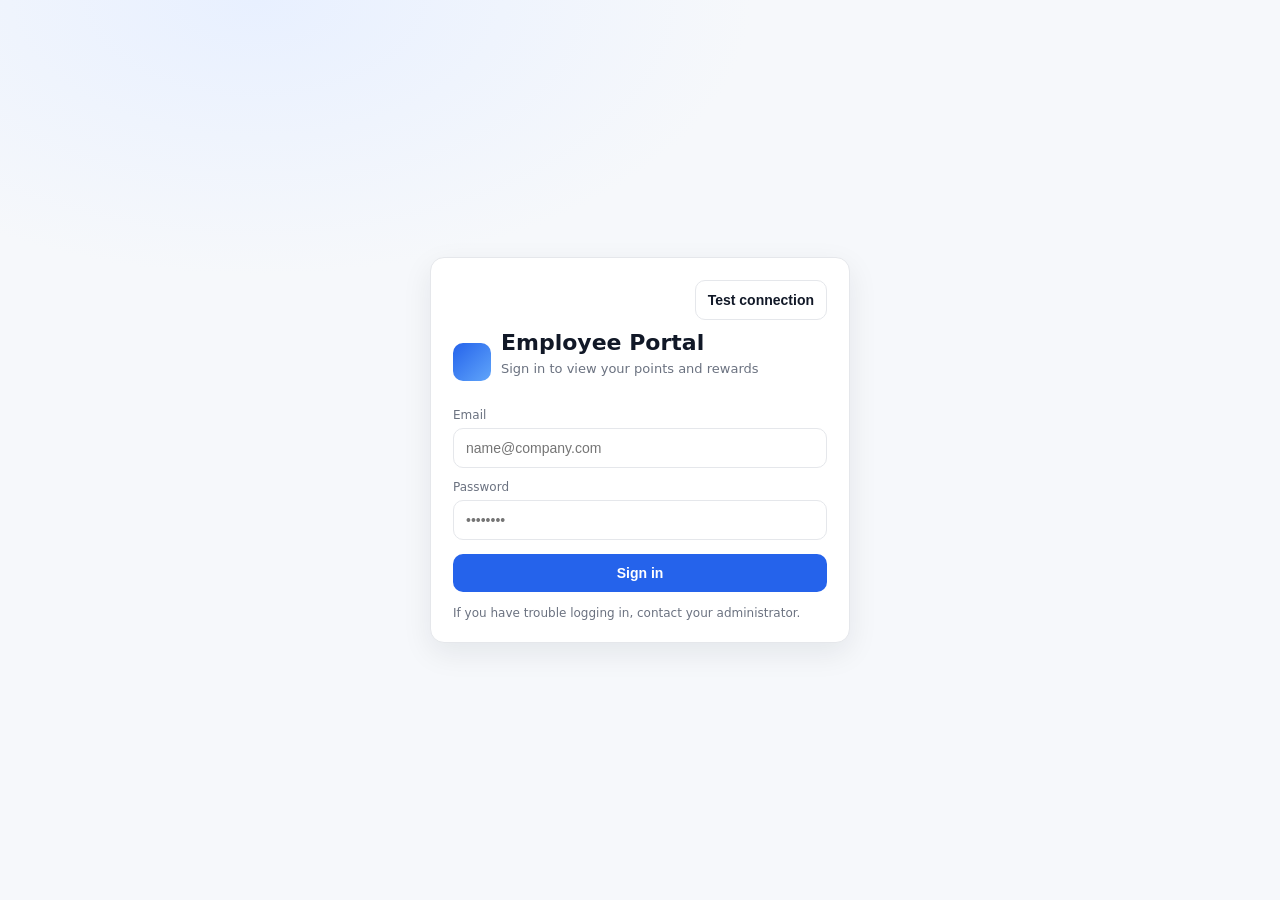
<file: ProjectTemplate/index.html>
﻿<!DOCTYPE html>
<html>
<head>
    <meta charset="utf-8" />
    <title>Employee Login</title>

    <!--linking style file-->
    <link rel="stylesheet" href="Styles.css">
    
    <!-- jQuery (REQUIRED) -->
    <script src="https://ajax.googleapis.com/ajax/libs/jquery/3.3.1/jquery.min.js"></script>

    <script type="text/javascript">

        // TEST DATABASE CONNECTION
        function TestButtonHandler() {
            $.ajax({
                type: "POST",
                url: "ProjectServices.asmx/TestConnection",
                data: "{}",
                contentType: "application/json; charset=utf-8",
                dataType: "json",
                success: function (msg) {
                    alert(msg.d);
                },
                error: function (xhr) {
                    console.log(xhr);
                    alert("Cannot reach webservice (" + xhr.status + "): " + xhr.responseText);
                }
            });
        }

        // LOGIN FUNCTION
        function login() {
            $("#errorMessage").text("");

            var parameters = JSON.stringify({
                email: $("#email").val(),
                password: $("#password").val()
            });

            $.ajax({
                type: "POST",
                url: "ProjectServices.asmx/Login",
                data: parameters,
                contentType: "application/json; charset=utf-8",
                dataType: "json",

                success: function (msg) {
                    var result = msg.d;

                    if (result.success) {
                        window.location.href = "home.html";
                    } else {
                        $("#errorMessage").text(result.message);
                    }
                },

                error: function (xhr) {
                    console.log(xhr);
                    $("#errorMessage").text(
                        "Server error (" + xhr.status + "): " + xhr.responseText
                    );
                }
            });
        }

    </script>
</head>

<body>
    <div class="page">
        <div class="card">

            <div class="topTools">
                <button class="btn btnGhost" onclick="TestButtonHandler()">Test connection</button>
            </div>

            <div class="brand">
                <div class="logo"></div>
                <div>
                    <h1>Employee Portal</h1>
                    <div class="sub">Sign in to view your points and rewards</div>
                </div>
            </div>

            <div class="formRow">
                <label for="email">Email</label>
                <input id="email" type="text" placeholder="name@company.com" />
            </div>

            <div class="formRow">
                <label for="password">Password</label>
                <input id="password" type="password" placeholder="••••••••" />
            </div>

            <div class="actions">
                <button class="btn btnPrimary" onclick="login()">Sign in</button>
            </div>

            <div id="errorMessage" class="error"></div>

            <div class="smallNote">
                If you have trouble logging in, contact your administrator.
            </div>

        </div>
    </div>
</body>
</html>
</file>
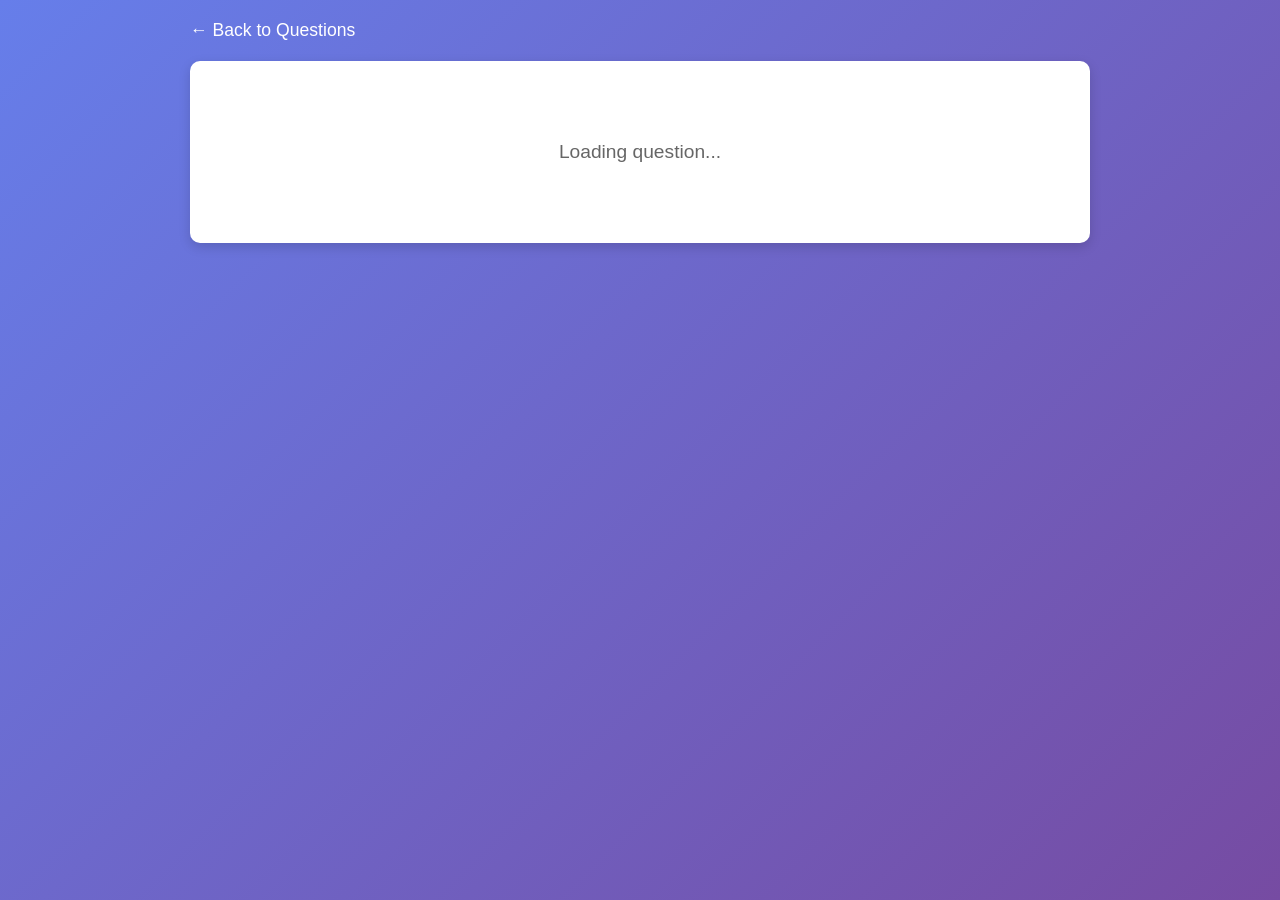
<file: ProjectTemplate/EssayQuestionDetail.html>
<!DOCTYPE html>
<html lang="en">
<head>
    <meta charset="UTF-8">
    <meta name="viewport" content="width=device-width, initial-scale=1.0">
    <title>Answer Essay Question - Wellness Platform</title>
    <style>
        * {
            margin: 0;
            padding: 0;
            box-sizing: border-box;
        }

        body {
            font-family: 'Segoe UI', Tahoma, Geneva, Verdana, sans-serif;
            background: linear-gradient(135deg, #667eea 0%, #764ba2 100%);
            min-height: 100vh;
            padding: 20px;
        }

        .container {
            max-width: 900px;
            margin: 0 auto;
        }

        .back-link {
            color: white;
            text-decoration: none;
            font-size: 1.1em;
            margin-bottom: 20px;
            display: inline-block;
        }

        .back-link:hover {
            text-decoration: underline;
        }

        .card {
            background: white;
            border-radius: 10px;
            padding: 40px;
            box-shadow: 0 4px 12px rgba(0, 0, 0, 0.15);
        }

        .loading {
            text-align: center;
            padding: 40px;
            color: #666;
            font-size: 1.2em;
        }

        .error {
            background: #ffebee;
            color: #c62828;
            padding: 20px;
            border-radius: 10px;
            margin-bottom: 20px;
        }

        .question-header {
            border-bottom: 2px solid #f0f0f0;
            padding-bottom: 20px;
            margin-bottom: 30px;
        }

        .question-title {
            font-size: 2em;
            font-weight: bold;
            color: #333;
            margin-bottom: 15px;
        }

        .badge {
            padding: 6px 15px;
            border-radius: 20px;
            font-size: 0.9em;
            font-weight: bold;
            background: #4CAF50;
            color: white;
        }

        .question-text {
            font-size: 1.2em;
            line-height: 1.6;
            color: #555;
            margin-bottom: 30px;
            padding: 20px;
            background: #f8f9fa;
            border-radius: 8px;
            border-left: 4px solid #667eea;
        }

        .answer-section {
            margin-top: 30px;
        }

        .answer-section h3 {
            margin-bottom: 15px;
            color: #333;
        }

        .answer-textarea {
            width: 100%;
            min-height: 300px;
            padding: 15px;
            border: 2px solid #ddd;
            border-radius: 8px;
            font-size: 1em;
            font-family: inherit;
            resize: vertical;
            transition: border-color 0.3s;
        }

        .answer-textarea:focus {
            outline: none;
            border-color: #667eea;
        }

        .char-counter {
            text-align: right;
            color: #999;
            font-size: 0.9em;
            margin-top: 5px;
        }

        .char-counter.warning {
            color: #ff9800;
            font-weight: bold;
        }

        .char-counter.valid {
            color: #4CAF50;
        }

        .submit-section {
            margin-top: 30px;
            display: flex;
            justify-content: space-between;
            align-items: center;
            flex-wrap: wrap;
            gap: 15px;
        }

        .submit-info {
            color: #666;
            font-size: 0.95em;
        }

        .btn {
            padding: 15px 40px;
            border: none;
            border-radius: 8px;
            font-size: 1.1em;
            font-weight: bold;
            cursor: pointer;
            transition: all 0.3s;
        }

        .btn-primary {
            background: #4CAF50;
            color: white;
        }

        .btn-primary:hover:not(:disabled) {
            background: #45a049;
            transform: translateY(-2px);
            box-shadow: 0 4px 8px rgba(0, 0, 0, 0.2);
        }

        .btn-primary:disabled {
            background: #ccc;
            cursor: not-allowed;
        }

        .success-message {
            background: #e8f5e9;
            border: 2px solid #4CAF50;
            color: #2e7d32;
            padding: 30px;
            border-radius: 10px;
            text-align: center;
            font-size: 1.1em;
        }

        .success-icon {
            font-size: 4em;
            margin-bottom: 15px;
        }

        .success-message h2 {
            color: #2e7d32;
            margin-bottom: 10px;
        }

        .success-message .points {
            font-size: 1.5em;
            font-weight: bold;
            color: #4CAF50;
            margin: 15px 0;
        }

        .already-submitted {
            background: #e3f2fd;
            border: 2px solid #2196F3;
            color: #1565c0;
            padding: 30px;
            border-radius: 10px;
            text-align: center;
        }

        .already-submitted-icon {
            font-size: 4em;
            margin-bottom: 15px;
        }
    </style>
</head>
<body>
    <div class="container">
        <a href="essay-questions.html" class="back-link">← Back to Questions</a>

        <div class="card">
            <div id="errorContainer"></div>
            <div id="loadingContainer" class="loading">Loading question...</div>
            <div id="questionContainer" style="display: none;"></div>
            <div id="successContainer" style="display: none;"></div>
        </div>
    </div>

    <script>
        // Configuration
        const CURRENT_USER_ID = getUserIdFromSession(); // TODO: Get from session/login

        // Get question ID from URL
        const urlParams = new URLSearchParams(window.location.search);
        const questionId = parseInt(urlParams.get('id'));

        if (!questionId) {
            showError('Invalid question ID');
        }

        // Show error
        function showError(message) {
            const errorContainer = document.getElementById('errorContainer');
            errorContainer.innerHTML = `<div class="error"><strong>Error:</strong> ${message}</div>`;
            document.getElementById('loadingContainer').style.display = 'none';
        }

        // Update character counter
        function updateCharCounter() {
            const textarea = document.getElementById('answerText');
            const counter = document.getElementById('charCounter');
            const submitBtn = document.getElementById('submitBtn');
            const length = textarea.value.length;
            
            counter.textContent = `${length} characters`;
            
            if (length < 50) {
                counter.className = 'char-counter warning';
                counter.textContent += ' (minimum 50 required)';
                submitBtn.disabled = true;
            } else {
                counter.className = 'char-counter valid';
                counter.textContent += ' ✓';
                submitBtn.disabled = false;
            }
        }

        // Load question details
        function loadQuestion() {
            fetch('ProjectServices.asmx/GetEssayQuestionDetail', {
                method: 'POST',
                headers: {
                    'Content-Type': 'application/json'
                },
                body: JSON.stringify({
                    questionId: questionId,
                    userId: CURRENT_USER_ID
                })
            })
            .then(response => response.json())
            .then(data => {
                const question = data.d;
                document.getElementById('loadingContainer').style.display = 'none';
                document.getElementById('questionContainer').style.display = 'block';

                if (question.HasSubmitted) {
                    // Show already submitted message
                    document.getElementById('questionContainer').innerHTML = `
                        <div class="already-submitted">
                            <div class="already-submitted-icon">✅</div>
                            <h2>Already Submitted</h2>
                            <p>You have already submitted an answer to this question.</p>
                            <p><strong>Points Earned:</strong> ${question.PointsAwarded || question.Points}</p>
                            <p style="margin-top: 20px;">
                                <button class="btn btn-primary" onclick="window.location.href='essay-questions.html'">
                                    Back to Questions
                                </button>
                            </p>
                        </div>
                    `;
                } else {
                    // Show question with answer form
                    document.getElementById('questionContainer').innerHTML = `
                        <div class="question-header">
                            <div class="question-title">${question.Title}</div>
                            <span class="badge">💎 ${question.Points} points</span>
                        </div>

                        <div class="question-text">
                            ${question.QuestionText}
                        </div>

                        <div class="answer-section">
                            <h3>Your Answer</h3>
                            <textarea 
                                id="answerText" 
                                class="answer-textarea" 
                                placeholder="Type your answer here... (minimum 50 characters)"
                                oninput="updateCharCounter()"></textarea>
                            <div id="charCounter" class="char-counter warning">0 characters (minimum 50 required)</div>
                        </div>

                        <div class="submit-section">
                            <div class="submit-info">
                                Your answer will be submitted and you'll earn ${question.Points} points.
                            </div>
                            <button id="submitBtn" class="btn btn-primary" onclick="submitAnswer()" disabled>
                                Submit Answer
                            </button>
                        </div>
                    `;
                }
            })
            .catch(error => {
                console.error('Error loading question:', error);
                showError('Failed to load question. Please try again.');
            });
        }

        // Submit answer
        function submitAnswer() {
            const answerText = document.getElementById('answerText').value.trim();
            const submitBtn = document.getElementById('submitBtn');

            if (answerText.length < 50) {
                showError('Answer must be at least 50 characters long');
                return;
            }

             if (!confirm('Are you sure you want to submit? You can only answer each question once.')) {
            return;
            }

            // Disable button and show loading state
            submitBtn.disabled = true;
            submitBtn.textContent = 'Submitting...';
            textarea.disabled = true;

 fetch('ProjectServices.asmx/SubmitEssayAnswer', {
        // ... your fetch code
    })
    .then(response => response.json())
    .then(data => {
        if (data.d.Success) {
            // Show success
        } else {
            // ADD THIS for duplicate detection:
            if (data.d.Message.includes('already submitted')) {
                alert('You have already submitted an answer to this question!');
                setTimeout(() => {
                    window.location.href = 'essay-questions.html';
                }, 2000);
            } else {
                alert('Error: ' + data.d.Message);
                // Re-enable button
                submitBtn.disabled = false;
                submitBtn.textContent = 'Submit Answer';
                textarea.disabled = false;
            }
        }
    })
    .catch(error => {
        // ADD THIS:
        alert('Failed to submit. Please check your connection.');
        submitBtn.disabled = false;
        submitBtn.textContent = 'Submit Answer';
        textarea.disabled = false;
    });
}

        // Initialize
        loadQuestion();
    </script>
</body>
</html>
</file>
<file: ProjectTemplate/Styles.css>
﻿:root {
    --bg: #f6f8fb;
    --card: #ffffff;
    --text: #111827;
    --muted: #6b7280;
    --border: #e5e7eb;
    --primary: #2563eb;
    --primaryHover: #1d4ed8;
    --danger: #dc2626;
    --shadow: 0 10px 30px rgba(17,24,39,.08);
    --radius: 14px;
}

* {
    box-sizing: border-box;
}

body {
    margin: 0;
    font-family: system-ui, -apple-system, Segoe UI, Roboto, Arial, sans-serif;
    color: var(--text);
    background: radial-gradient(900px 500px at 20% 0%, #e8f0ff 0%, var(--bg) 55%, var(--bg) 100%);
    min-height: 100vh;
}


.page {
    min-height: 100vh;
    display: grid;
    place-items: center;
    padding: 28px 16px;
}

.card {
    width: 100%;
    max-width: 420px;
    background: var(--card);
    border: 1px solid var(--border);
    border-radius: var(--radius);
    box-shadow: var(--shadow);
    padding: 22px;
}

.brand {
    display: flex;
    align-items: center;
    gap: 10px;
    margin-bottom: 14px;
}

.logo {
    width: 38px;
    height: 38px;
    border-radius: 10px;
    background: linear-gradient(135deg, var(--primary), #60a5fa);
}

h1 {
    font-size: 22px;
    margin: 0;
}

.sub {
    margin: 6px 0 18px 0;
    color: var(--muted);
    font-size: 13px;
}


.formRow {
    margin-bottom: 12px;
}

label {
    display: block;
    font-size: 12px;
    color: var(--muted);
    margin-bottom: 6px;
}

input {
    width: 100%;
    padding: 11px 12px;
    border-radius: 10px;
    border: 1px solid var(--border);
    outline: none;
    font-size: 14px;
    background: #fff;
}

    input:focus {
        border-color: rgba(37,99,235,.55);
        box-shadow: 0 0 0 4px rgba(37,99,235,.12);
    }

.actions {
    display: flex;
    gap: 10px;
    align-items: center;
    margin-top: 14px;
}

.btn {
    border: 0;
    border-radius: 10px;
    padding: 11px 12px;
    font-weight: 600;
    cursor: pointer;
    font-size: 14px;
}

.btnPrimary {
    background: var(--primary);
    color: white;
    flex: 1;
}

    .btnPrimary:hover {
        background: var(--primaryHover);
    }

.btnGhost {
    background: transparent;
    border: 1px solid var(--border);
    color: var(--text);
}

.smallNote {
    margin-top: 14px;
    color: var(--muted);
    font-size: 12px;
}

.error {
    margin-top: 10px;
    color: var(--danger);
    font-size: 13px;
}


.topTools {
    display: flex;
    justify-content: flex-end;
    margin-bottom: 10px;
}

/*App Shell with Navbar */
.navbar {
    position: sticky;
    top: 0;
    z-index: 50;
    background: rgba(255,255,255,.85);
    backdrop-filter: blur(10px);
    border-bottom: 1px solid var(--border);
}

.navInner {
    max-width: 980px;
    margin: 0 auto;
    padding: 12px 16px;
    display: flex;
    align-items: center;
    justify-content: space-between;
}

.navLeft {
    display: flex;
    align-items: center;
    gap: 10px;
}

.navLogo {
    width: 32px;
    height: 32px;
    border-radius: 10px;
    background: linear-gradient(135deg, var(--primary), #60a5fa);
}

.navTitle {
    font-weight: 700;
}

.navLinks {
    display: flex;
    gap: 10px;
    align-items: center;
}

.linkBtn {
    background: transparent;
    border: 1px solid var(--border);
    padding: 8px 10px;
    border-radius: 10px;
    cursor: pointer;
    font-weight: 600;
    font-size: 13px;
}

    .linkBtn:hover {
        border-color: rgba(37,99,235,.35);
    }

/* ===== Page container for app pages ===== */
.shell {
    max-width: 980px;
    margin: 22px auto;
    padding: 0 16px;
}

.grid2 {
    display: grid;
    grid-template-columns: 1fr 1fr;
    gap: 14px;
}

@media (max-width: 820px) {
    .grid2 {
        grid-template-columns: 1fr;
    }
}

.reward-card {
    display: flex;
    gap: 14px;
    align-items: center;
    border: 1px solid var(--border);
    padding: 14px;
    border-radius: 12px;
    background: white;
    margin-bottom: 12px;
}

    .reward-card img {
        width: 90px;
        height: 90px;
        object-fit: cover;
        border-radius: 10px;
    }

.reward-info {
    flex: 1;
}

    .reward-info h4 {
        margin: 0 0 6px 0;
    }

.badge {
    background: #eef2ff;
    color: var(--primary);
    padding: 4px 10px;
    border-radius: 999px;
    font-size: 12px;
    font-weight: 700;
}
</file>
